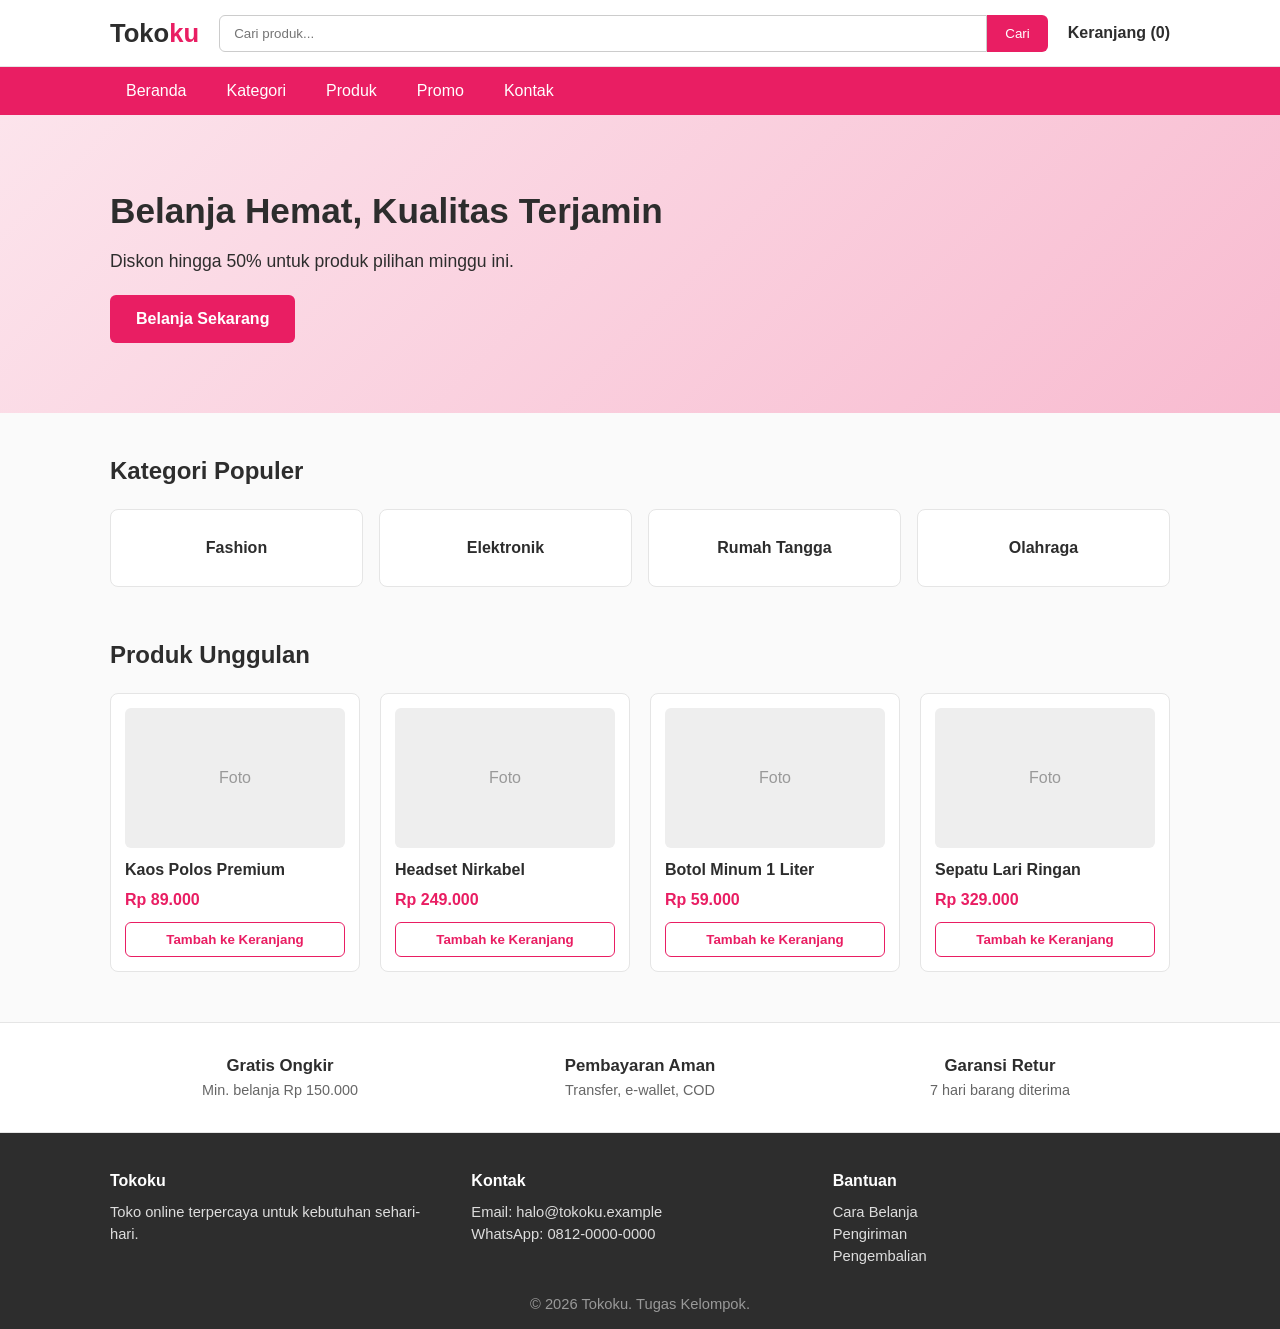
<file: index.html>
<!DOCTYPE html>
<html lang="id">
<head>
  <meta charset="UTF-8">
  <meta name="viewport" content="width=device-width, initial-scale=1.0">
  <title>Tokoku - Toko Online</title>
  <link rel="stylesheet" href="style.css">
</head>
<body>

  <!-- 1. HEADER: logo, pencarian, keranjang -->
  <header class="header">
    <div class="container header-inner">
      <a href="#" class="logo">Toko<span>ku</span></a>
      <form class="search" action="#">
        <input type="search" placeholder="Cari produk...">
        <button type="submit">Cari</button>
      </form>
      <a href="#" class="cart">Keranjang (0)</a>
    </div>
  </header>

  <!-- 2. NAVIGASI -->
  <nav class="nav">
    <div class="container">
      <ul>
        <li><a href="#">Beranda</a></li>
        <li><a href="#kategori">Kategori</a></li>
        <li><a href="#produk">Produk</a></li>
        <li><a href="#promo">Promo</a></li>
        <li><a href="#kontak">Kontak</a></li>
      </ul>
    </div>
  </nav>

  <main>
    <!-- 3. HERO / BANNER PROMO -->
    <section class="hero">
      <div class="container hero-inner">
        <div>
          <h1>Belanja Hemat, Kualitas Terjamin</h1>
          <p>Diskon hingga 50% untuk produk pilihan minggu ini.</p>
          <a href="#produk" class="btn">Belanja Sekarang</a>
        </div>
      </div>
    </section>

    <!-- 4. KATEGORI -->
    <section class="section container" id="kategori">
      <h2>Kategori Populer</h2>
      <div class="categories">
        <a href="#" class="category">Fashion</a>
        <a href="#" class="category">Elektronik</a>
        <a href="#" class="category">Rumah Tangga</a>
        <a href="#" class="category">Olahraga</a>
      </div>
    </section>

    <!-- 5. DAFTAR PRODUK -->
    <section class="section container" id="produk">
      <h2>Produk Unggulan</h2>
      <div class="products">
        <article class="product">
          <div class="product-img">Foto</div>
          <h3>Kaos Polos Premium</h3>
          <p class="price">Rp 89.000</p>
          <button>Tambah ke Keranjang</button>
        </article>
        <article class="product">
          <div class="product-img">Foto</div>
          <h3>Headset Nirkabel</h3>
          <p class="price">Rp 249.000</p>
          <button>Tambah ke Keranjang</button>
        </article>
        <article class="product">
          <div class="product-img">Foto</div>
          <h3>Botol Minum 1 Liter</h3>
          <p class="price">Rp 59.000</p>
          <button>Tambah ke Keranjang</button>
        </article>
        <article class="product">
          <div class="product-img">Foto</div>
          <h3>Sepatu Lari Ringan</h3>
          <p class="price">Rp 329.000</p>
          <button>Tambah ke Keranjang</button>
        </article>
      </div>
    </section>

    <!-- 6. KEUNGGULAN / PROMO -->
    <section class="benefits" id="promo">
      <div class="container benefits-inner">
        <div class="benefit"><strong>Gratis Ongkir</strong><span>Min. belanja Rp 150.000</span></div>
        <div class="benefit"><strong>Pembayaran Aman</strong><span>Transfer, e-wallet, COD</span></div>
        <div class="benefit"><strong>Garansi Retur</strong><span>7 hari barang diterima</span></div>
      </div>
    </section>
  </main>

  <!-- 7. FOOTER -->
  <footer class="footer" id="kontak">
    <div class="container footer-inner">
      <div>
        <h4>Tokoku</h4>
        <p>Toko online terpercaya untuk kebutuhan sehari-hari.</p>
      </div>
      <div>
        <h4>Kontak</h4>
        <p>Email: halo@tokoku.example<br>WhatsApp: 0812-0000-0000</p>
      </div>
      <div>
        <h4>Bantuan</h4>
        <p>Cara Belanja<br>Pengiriman<br>Pengembalian</p>
      </div>
    </div>
    <p class="copy">&copy; 2026 Tokoku. Tugas Kelompok.</p>
  </footer>

</body>
</html>
</file>
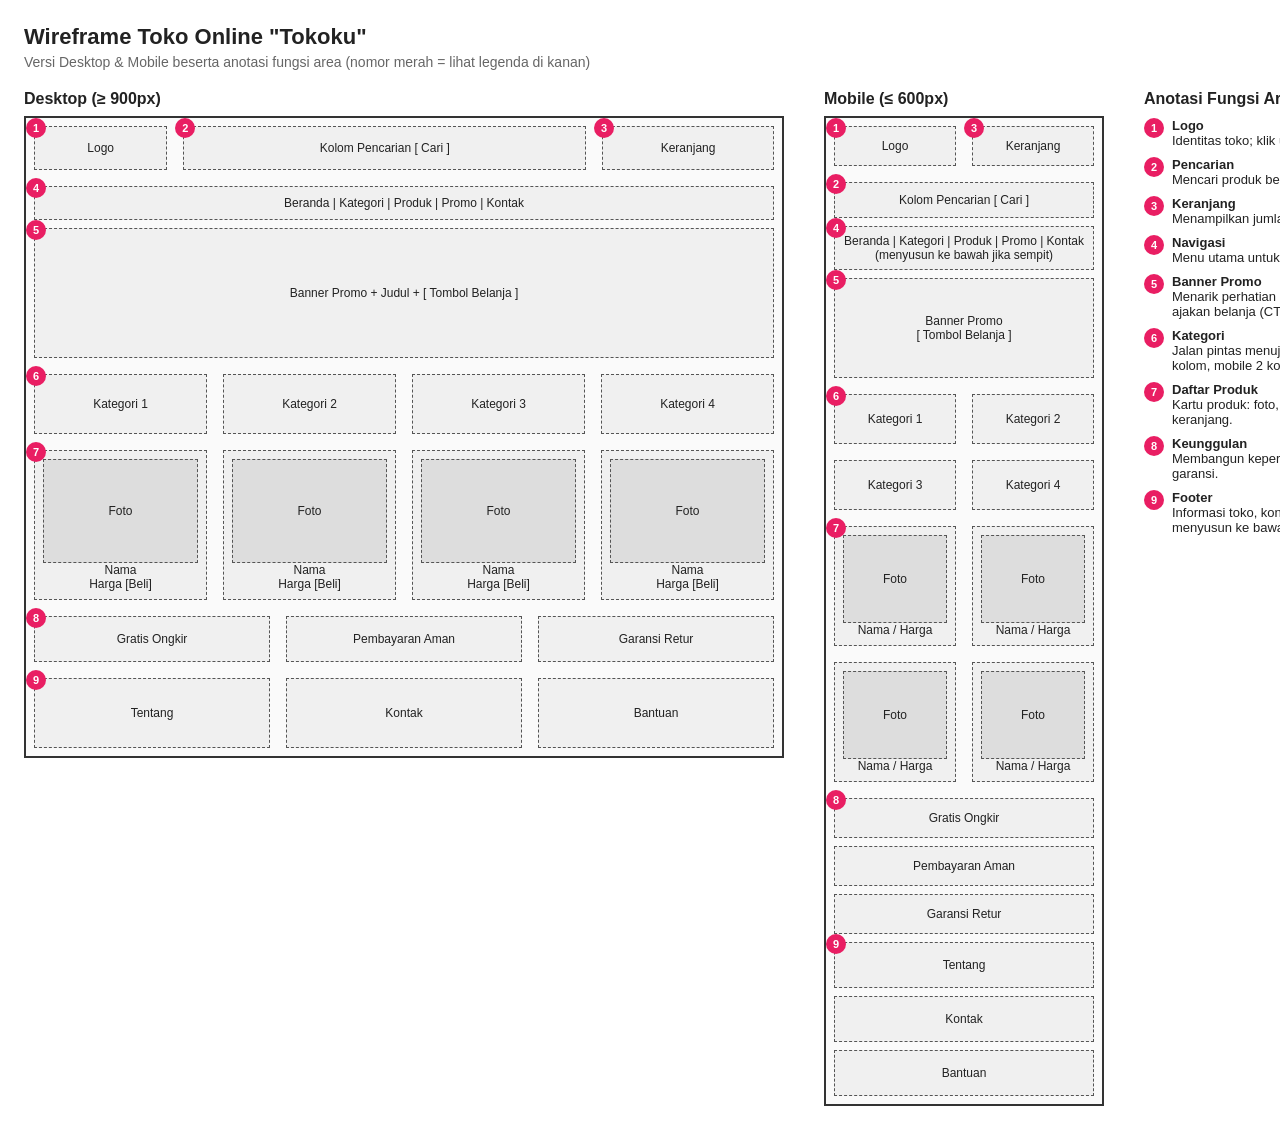
<file: wireframe.html>
<!DOCTYPE html>
<html lang="id">
<head>
<meta charset="UTF-8">
<meta name="viewport" content="width=device-width, initial-scale=1.0">
<title>Wireframe Toko Online - Desktop & Mobile</title>
<style>
  * { box-sizing: border-box; margin: 0; padding: 0; }
  body { font-family: Arial, sans-serif; background: #fff; color: #222; padding: 24px; width: 1500px; }
  h1 { font-size: 22px; margin-bottom: 4px; }
  .sub { color: #666; margin-bottom: 20px; font-size: 14px; }
  .wrap { display: flex; gap: 40px; align-items: flex-start; }
  h2 { font-size: 16px; margin-bottom: 8px; }
  .frame { border: 2px solid #333; background: #fafafa; position: relative; }
  .desktop { width: 760px; }
  .mobile { width: 280px; }
  .blk { border: 1.5px dashed #555; background: #f0f0f0; margin: 8px; padding: 8px; position: relative; font-size: 12px; display: flex; align-items: center; justify-content: center; text-align: center; }
  .row { display: flex; }
  .row .blk { flex: 1; }
  .n { position: absolute; top: -9px; left: -9px; width: 20px; height: 20px; border-radius: 50%; background: #e91e63; color: #fff; font-size: 11px; font-weight: bold; display: flex; align-items: center; justify-content: center; }
  .img { background: #ddd; }
  .legend { width: 360px; font-size: 13px; }
  .legend h2 { margin-bottom: 10px; }
  .legend li { list-style: none; margin-bottom: 9px; display: flex; gap: 8px; }
  .legend .n { position: static; flex: none; }
  .legend b { display: block; }
</style>
</head>
<body>
<h1>Wireframe Toko Online "Tokoku"</h1>
<p class="sub">Versi Desktop & Mobile beserta anotasi fungsi area (nomor merah = lihat legenda di kanan)</p>

<div class="wrap">

  <!-- DESKTOP -->
  <div>
    <h2>Desktop (&ge; 900px)</h2>
    <div class="frame desktop">
      <div class="row">
        <div class="blk" style="flex:.6;height:44px"><span class="n">1</span>Logo</div>
        <div class="blk" style="flex:2;height:44px"><span class="n">2</span>Kolom Pencarian [ Cari ]</div>
        <div class="blk" style="flex:.8;height:44px"><span class="n">3</span>Keranjang</div>
      </div>
      <div class="blk" style="height:34px"><span class="n">4</span>Beranda | Kategori | Produk | Promo | Kontak</div>
      <div class="blk" style="height:130px"><span class="n">5</span>Banner Promo + Judul + [ Tombol Belanja ]</div>
      <div class="row">
        <div class="blk" style="height:60px"><span class="n">6</span>Kategori 1</div>
        <div class="blk" style="height:60px">Kategori 2</div>
        <div class="blk" style="height:60px">Kategori 3</div>
        <div class="blk" style="height:60px">Kategori 4</div>
      </div>
      <div class="row">
        <div class="blk" style="flex-direction:column;height:150px"><span class="n">7</span><div class="blk img" style="width:100%;height:70px;margin:0">Foto</div>Nama<br>Harga [Beli]</div>
        <div class="blk" style="flex-direction:column;height:150px"><div class="blk img" style="width:100%;height:70px;margin:0">Foto</div>Nama<br>Harga [Beli]</div>
        <div class="blk" style="flex-direction:column;height:150px"><div class="blk img" style="width:100%;height:70px;margin:0">Foto</div>Nama<br>Harga [Beli]</div>
        <div class="blk" style="flex-direction:column;height:150px"><div class="blk img" style="width:100%;height:70px;margin:0">Foto</div>Nama<br>Harga [Beli]</div>
      </div>
      <div class="row">
        <div class="blk" style="height:46px"><span class="n">8</span>Gratis Ongkir</div>
        <div class="blk" style="height:46px">Pembayaran Aman</div>
        <div class="blk" style="height:46px">Garansi Retur</div>
      </div>
      <div class="row">
        <div class="blk" style="height:70px"><span class="n">9</span>Tentang</div>
        <div class="blk" style="height:70px">Kontak</div>
        <div class="blk" style="height:70px">Bantuan</div>
      </div>
    </div>
  </div>

  <!-- MOBILE -->
  <div>
    <h2>Mobile (&le; 600px)</h2>
    <div class="frame mobile">
      <div class="row">
        <div class="blk" style="height:40px"><span class="n">1</span>Logo</div>
        <div class="blk" style="height:40px"><span class="n">3</span>Keranjang</div>
      </div>
      <div class="blk" style="height:36px"><span class="n">2</span>Kolom Pencarian [ Cari ]</div>
      <div class="blk" style="height:44px"><span class="n">4</span>Beranda | Kategori | Produk | Promo | Kontak (menyusun ke bawah jika sempit)</div>
      <div class="blk" style="height:100px"><span class="n">5</span>Banner Promo<br>[ Tombol Belanja ]</div>
      <div class="row">
        <div class="blk" style="height:50px"><span class="n">6</span>Kategori 1</div>
        <div class="blk" style="height:50px">Kategori 2</div>
      </div>
      <div class="row">
        <div class="blk" style="height:50px">Kategori 3</div>
        <div class="blk" style="height:50px">Kategori 4</div>
      </div>
      <div class="row">
        <div class="blk" style="flex-direction:column;height:120px"><span class="n">7</span><div class="blk img" style="width:100%;height:50px;margin:0">Foto</div>Nama / Harga</div>
        <div class="blk" style="flex-direction:column;height:120px"><div class="blk img" style="width:100%;height:50px;margin:0">Foto</div>Nama / Harga</div>
      </div>
      <div class="row">
        <div class="blk" style="flex-direction:column;height:120px"><div class="blk img" style="width:100%;height:50px;margin:0">Foto</div>Nama / Harga</div>
        <div class="blk" style="flex-direction:column;height:120px"><div class="blk img" style="width:100%;height:50px;margin:0">Foto</div>Nama / Harga</div>
      </div>
      <div class="blk" style="height:40px"><span class="n">8</span>Gratis Ongkir</div>
      <div class="blk" style="height:40px">Pembayaran Aman</div>
      <div class="blk" style="height:40px">Garansi Retur</div>
      <div class="blk" style="height:46px"><span class="n">9</span>Tentang</div>
      <div class="blk" style="height:46px">Kontak</div>
      <div class="blk" style="height:46px">Bantuan</div>
    </div>
  </div>

  <!-- LEGENDA -->
  <div class="legend">
    <h2>Anotasi Fungsi Area</h2>
    <ul>
      <li><span class="n">1</span><div><b>Logo</b>Identitas toko; klik untuk kembali ke beranda.</div></li>
      <li><span class="n">2</span><div><b>Pencarian</b>Mencari produk berdasarkan kata kunci.</div></li>
      <li><span class="n">3</span><div><b>Keranjang</b>Menampilkan jumlah barang yang akan dibeli.</div></li>
      <li><span class="n">4</span><div><b>Navigasi</b>Menu utama untuk berpindah bagian halaman.</div></li>
      <li><span class="n">5</span><div><b>Banner Promo</b>Menarik perhatian dengan penawaran utama dan ajakan belanja (CTA).</div></li>
      <li><span class="n">6</span><div><b>Kategori</b>Jalan pintas menuju kelompok produk (desktop 4 kolom, mobile 2 kolom).</div></li>
      <li><span class="n">7</span><div><b>Daftar Produk</b>Kartu produk: foto, nama, harga, tombol tambah ke keranjang.</div></li>
      <li><span class="n">8</span><div><b>Keunggulan</b>Membangun kepercayaan: ongkir, pembayaran, garansi.</div></li>
      <li><span class="n">9</span><div><b>Footer</b>Informasi toko, kontak, dan bantuan (mobile menyusun ke bawah).</div></li>
    </ul>
  </div>

</div>
</body>
</html>
</file>
<file: style.css>
/* ===== Reset & dasar ===== */
* { box-sizing: border-box; margin: 0; padding: 0; }
body { font-family: "Segoe UI", Arial, sans-serif; color: #2d2d2d; line-height: 1.5; background: #fafafa; }
a { color: inherit; text-decoration: none; }
ul { list-style: none; }
.container { width: 100%; max-width: 1100px; margin: 0 auto; padding: 0 20px; }
.section { padding-top: 40px; padding-bottom: 10px; }
.section h2 { margin-bottom: 20px; font-size: 1.5rem; }

/* ===== Header ===== */
.header { background: #fff; border-bottom: 1px solid #e5e5e5; padding: 14px 0; }
.header-inner { display: flex; align-items: center; gap: 20px; }
.logo { font-size: 1.6rem; font-weight: 700; }
.logo span { color: #e91e63; }
.search { flex: 1; display: flex; }
.search input { flex: 1; padding: 10px 14px; border: 1px solid #ccc; border-radius: 6px 0 0 6px; }
.search button { padding: 10px 18px; border: none; background: #e91e63; color: #fff; border-radius: 0 6px 6px 0; cursor: pointer; }
.cart { font-weight: 600; white-space: nowrap; }

/* ===== Navigasi ===== */
.nav { background: #e91e63; }
.nav ul { display: flex; gap: 8px; }
.nav a { display: block; padding: 12px 16px; color: #fff; font-weight: 500; }
.nav a:hover { background: rgba(0, 0, 0, .15); }

/* ===== Hero ===== */
.hero { background: linear-gradient(135deg, #fce4ec, #f8bbd0); padding: 70px 0; }
.hero h1 { font-size: 2.2rem; margin-bottom: 10px; }
.hero p { margin-bottom: 20px; font-size: 1.1rem; }
.btn { display: inline-block; padding: 12px 26px; background: #e91e63; color: #fff; border-radius: 6px; font-weight: 600; }
.btn:hover { background: #c2185b; }

/* ===== Kategori ===== */
.categories { display: grid; grid-template-columns: repeat(4, 1fr); gap: 16px; }
.category { background: #fff; border: 1px solid #e5e5e5; border-radius: 8px; padding: 26px 10px; text-align: center; font-weight: 600; }
.category:hover { border-color: #e91e63; color: #e91e63; }

/* ===== Produk ===== */
.products { display: grid; grid-template-columns: repeat(4, 1fr); gap: 20px; }
.product { background: #fff; border: 1px solid #e5e5e5; border-radius: 8px; padding: 14px; }
.product-img { height: 140px; background: #eee; border-radius: 6px; display: flex; align-items: center; justify-content: center; color: #999; margin-bottom: 10px; }
.product h3 { font-size: 1rem; }
.price { color: #e91e63; font-weight: 700; margin: 6px 0 10px; }
.product button { width: 100%; padding: 9px; border: 1px solid #e91e63; background: #fff; color: #e91e63; border-radius: 6px; cursor: pointer; font-weight: 600; }
.product button:hover { background: #e91e63; color: #fff; }

/* ===== Keunggulan ===== */
.benefits { background: #fff; margin-top: 40px; padding: 30px 0; border-top: 1px solid #e5e5e5; border-bottom: 1px solid #e5e5e5; }
.benefits-inner { display: grid; grid-template-columns: repeat(3, 1fr); gap: 20px; text-align: center; }
.benefit strong { display: block; font-size: 1.05rem; }
.benefit span { color: #666; font-size: .9rem; }

/* ===== Footer ===== */
.footer { background: #2d2d2d; color: #ddd; padding: 36px 0 14px; }
.footer-inner { display: grid; grid-template-columns: repeat(3, 1fr); gap: 24px; }
.footer h4 { color: #fff; margin-bottom: 8px; }
.footer p { font-size: .92rem; }
.copy { text-align: center; margin-top: 26px; font-size: .85rem; color: #999; }

/* ===== Responsif: Tablet ===== */
@media (max-width: 900px) {
  .products { grid-template-columns: repeat(2, 1fr); }
}

/* ===== Responsif: Mobile ===== */
@media (max-width: 600px) {
  .header-inner { flex-wrap: wrap; gap: 10px; }
  .search { order: 3; flex-basis: 100%; }
  .nav ul { flex-wrap: wrap; }
  .nav a { padding: 10px 12px; }
  .hero { padding: 44px 0; }
  .hero h1 { font-size: 1.6rem; }
  .categories { grid-template-columns: repeat(2, 1fr); }
  .products { grid-template-columns: repeat(2, 1fr); gap: 12px; }
  .benefits-inner, .footer-inner { grid-template-columns: 1fr; }
}
</file>
